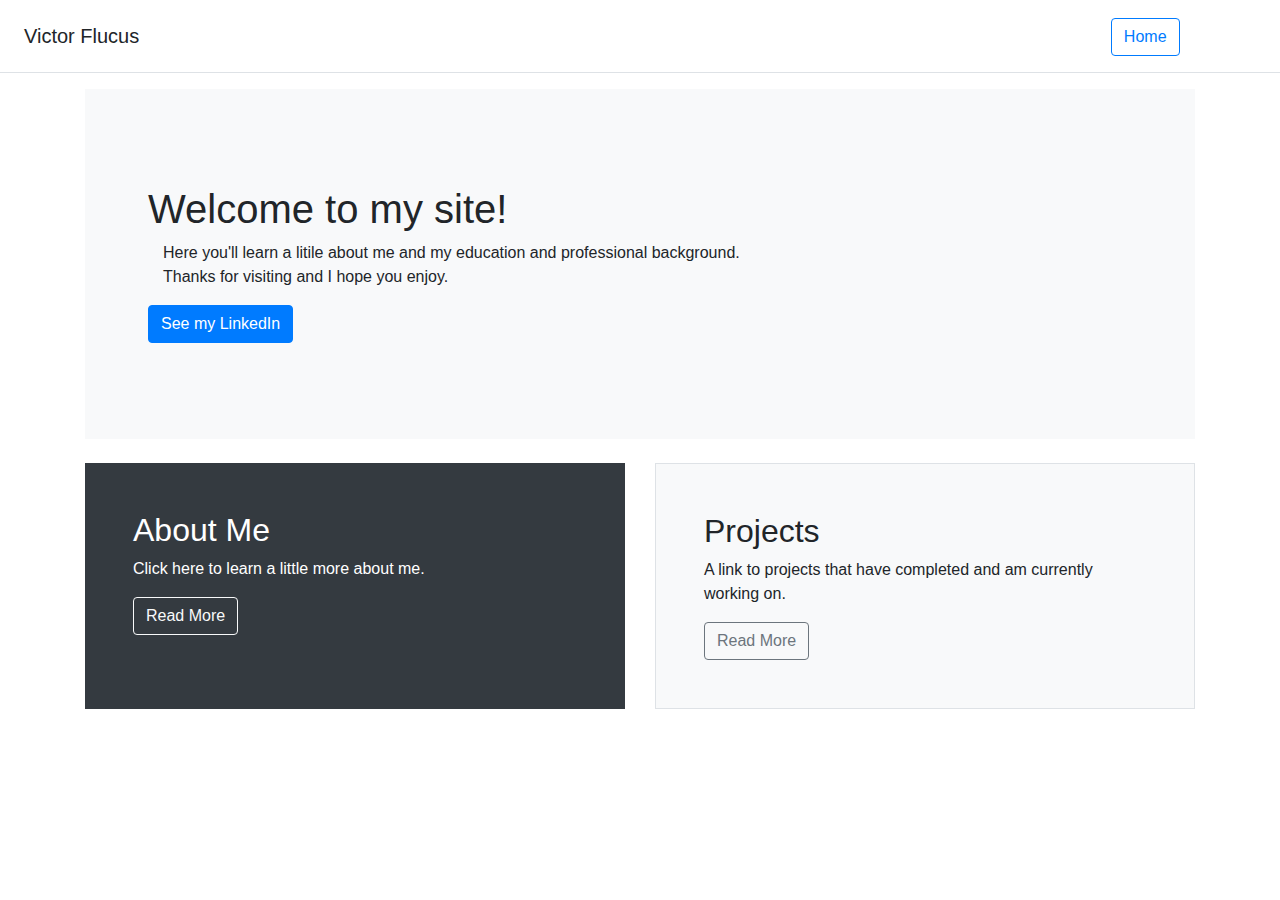
<file: index.html>
<!DOCTYPE html>
<html lang="en">
<head>
    <meta charset="UTF-8">
    <title>Victor Flucus</title>
    <link rel="stylesheet" href="https://stackpath.bootstrapcdn.com/bootstrap/4.3.1/css/bootstrap.min.css" integrity="sha384-ggOyR0iXCbMQv3Xipma34MD+dH/1fQ784/j6cY/iJTQUOhcWr7x9JvoRxT2MZw1T" crossorigin="anonymous">
    <meta name="viewport" content="width=device-width, initial-scale=1.0">
</head>

<body>
<div class="d-flex flex-column flex-md-row align-items-center p-3 px-md-4 mb-3 bg-white border-bottom box-shadow">
    <h5 class="my-0 mr-md-auto font-weight-normal">Victor Flucus</h5>
    <nav class="my-2 my-md-0 mr-md-3">
        <a class="btn btn-outline-primary" href="index.html"> Home</a>
        <button class="navbar-toggler" type="button" data-toggle="collapse" data-target="#navbarSupportedContent" aria-controls="navbarSupportedContent" aria-expanded="false" aria-label="Toggle navigation">
            <span class="navbar-toggler-icon"></span>
        </button>
    </nav>
 </div>

<main class="flex-shrink-0">
  <div class="container">
      <div class="p-5 mb-4 bg-light rounded-3">
      <div class="container-fluid py-5">
        <h1 class="display-5 fw-bold">Welcome to my site!</h1>
        <p class="col-md-8 fs-4">Here you'll learn a litile about me and my education and professional background. Thanks for visiting and I hope you enjoy.</p>
          <a class="btn btn-primary" href="https://www.linkedin.com/in/victorjflucus/" role="button">See my LinkedIn</a>
      </div>
    </div>

    <div class="row align-items-md-stretch">
      <div class="col-md-6">
        <div class="h-100 p-5 text-white bg-dark rounded-3">
          <h2>About Me</h2>
          <p>Click here to learn a little more about me.</p>
            <a class="btn btn-outline-light" href="about_me.html" role="button">Read More</a>
        </div>
      </div>

      <div class="col-md-6">
        <div class="h-100 p-5 bg-light border rounded-3">
          <h2>Projects</h2>
          <p>A link to projects that have completed and am currently working on.</p>
            <a class="btn btn-outline-secondary" href="projects.html" role="button">Read More</a>
        </div>
      </div>
    </div>
  </div>
</main>
</body>
</html>
</file>
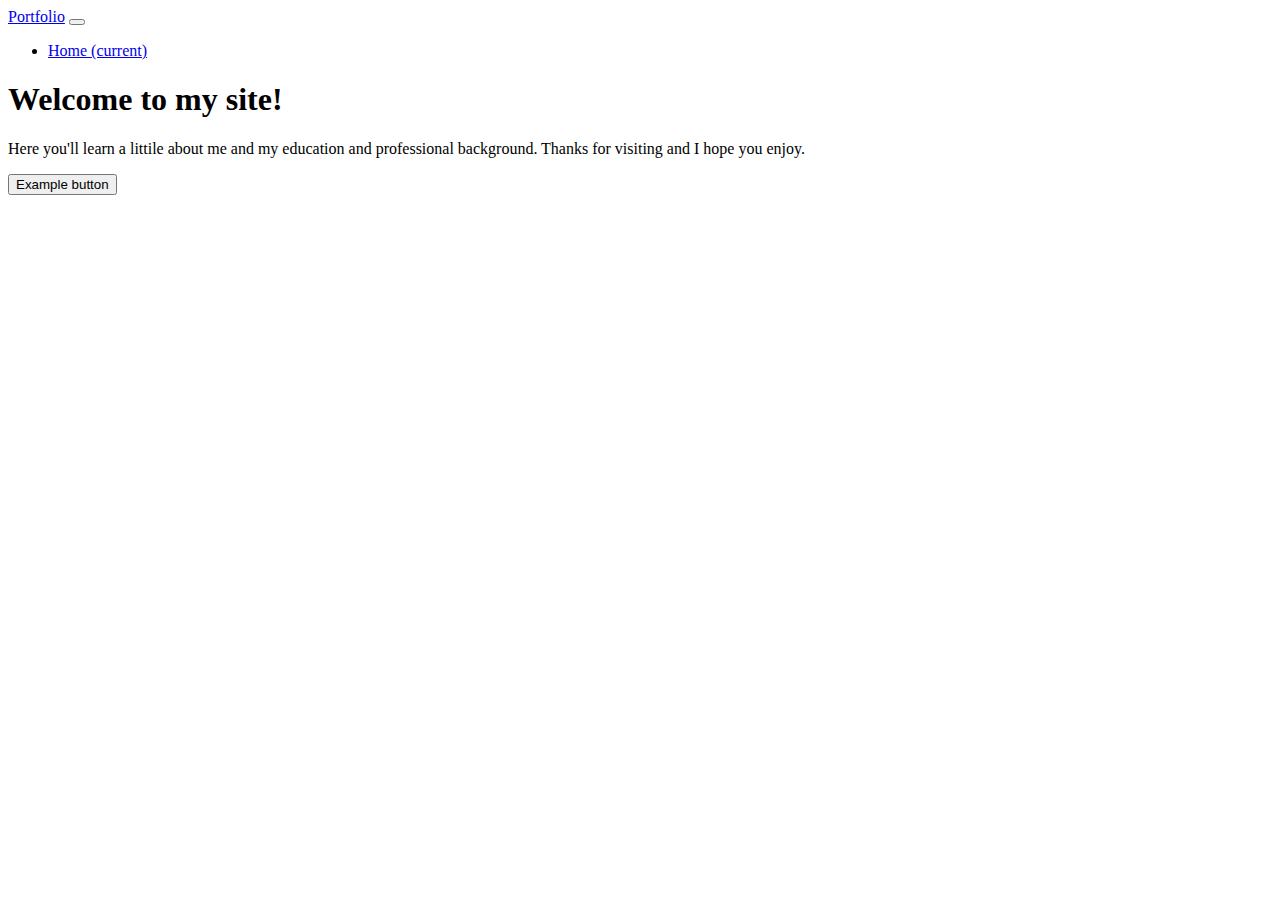
<file: root/index.html>
<!DOCTYPE html>
<html lang="en">
<head>
    <meta charset="UTF-8">
    <title>Victor Flucus</title>
    <link rel="stylesheet" href="https://cdn.jsdelivr.net/npm/bootstrap@5.1.3/dist/css/bootstrap.min.css" integrity="sha384-1BmE4kWBq78iYhFldvKuhfTAU6auU8tT94WrHftjDbrCEXSU1oBoqyl2QvZ6jIW3" crossorigin="anonymous">
    <meta name="viewport" content="width=device-wiidth, initial-scale=1.0">
</head>


<body>
<nav class="navbar navbar-expand-lg navbar-light bg-light">
  <a class="navbar-brand" href="#">Portfolio</a>
  <button class="navbar-toggler" type="button" data-toggle="collapse" data-target="#navbarSupportedContent" aria-controls="navbarSupportedContent" aria-expanded="false" aria-label="Toggle navigation">
    <span class="navbar-toggler-icon"></span>
  </button>

  <div class="collapse navbar-collapse" id="navbarSupportedContent">
    <ul class="navbar-nav mr-auto">
      <li class="nav-item active">
        <a class="nav-link" href="index.html">Home <span class="sr-only">(current)</span></a>
      </li>
    </ul>
  </div>
</nav>

    <div class="p-5 mb-4 bg-light rounded-3">
      <div class="container-fluid py-5">
        <h1 class="display-5 fw-bold">Welcome to my site!</h1>
        <p class="col-md-8 fs-4">Here you'll learn a littile about me and my education and professional background. Thanks for visiting and I hope you enjoy.</p>
        <button class="btn btn-primary btn-lg" type="button">Example button</button>
      </div>
    </div>

</body>
</html>
</file>
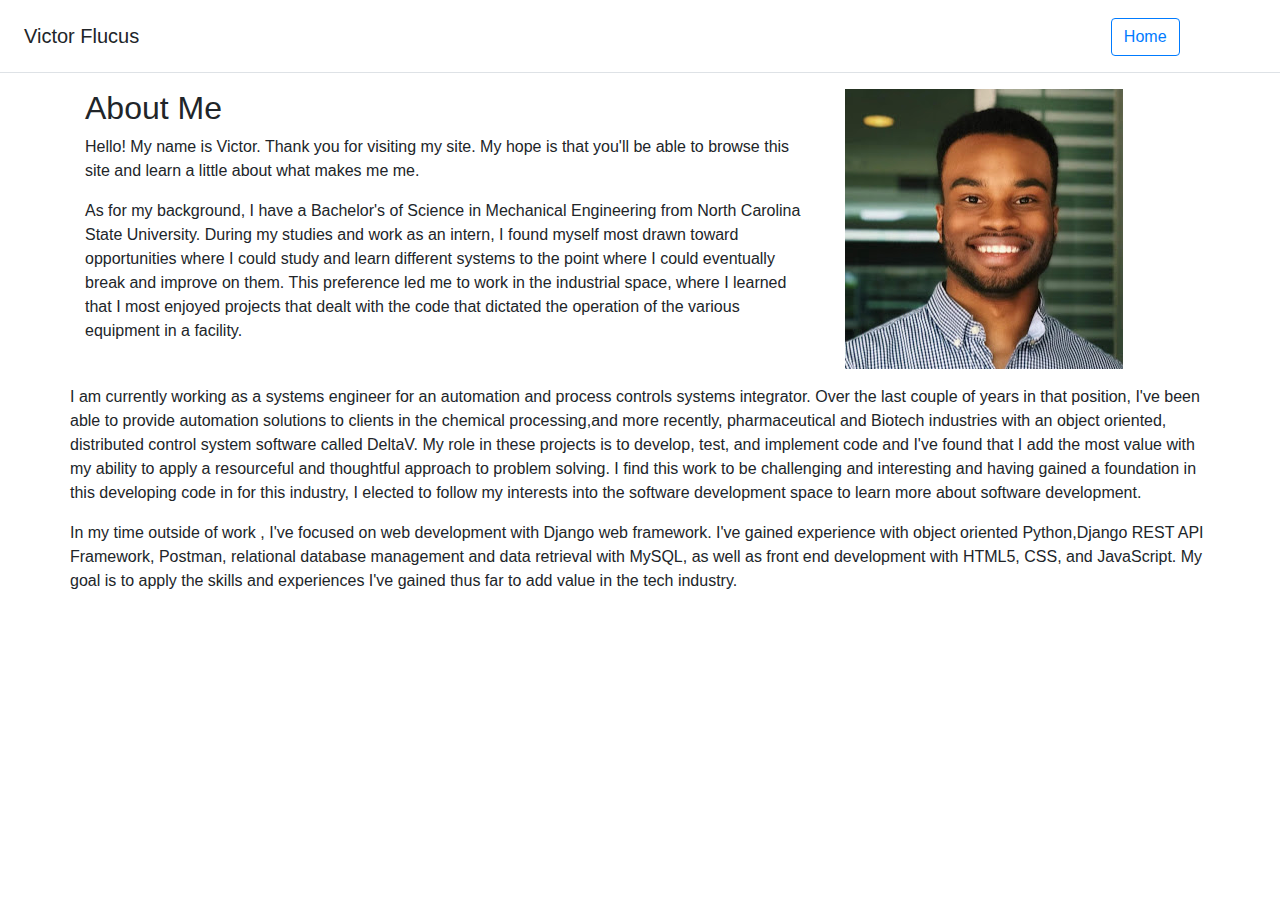
<file: about_me.html>
<!DOCTYPE html>
<html lang="en">
<head>
    <meta charset="UTF-8">
    <title>About Me</title>
    <link rel="stylesheet" href="https://stackpath.bootstrapcdn.com/bootstrap/4.3.1/css/bootstrap.min.css" integrity="sha384-ggOyR0iXCbMQv3Xipma34MD+dH/1fQ784/j6cY/iJTQUOhcWr7x9JvoRxT2MZw1T" crossorigin="anonymous">
    <meta name="viewport" content="width=device-width, initial-scale=1.0">
</head>

<body>
<div class="d-flex flex-column flex-md-row align-items-center p-3 px-md-4 mb-3 bg-white border-bottom box-shadow">
    <h5 class="my-0 mr-md-auto font-weight-normal">Victor Flucus</h5>
    <nav class="my-2 my-md-0 mr-md-3">
        <a class="btn btn-outline-primary" href="index.html"> Home</a>
        <button class="navbar-toggler" type="button" data-toggle="collapse" data-target="#navbarSupportedContent" aria-controls="navbarSupportedContent" aria-expanded="false" aria-label="Toggle navigation">
            <span class="navbar-toggler-icon"></span>
        </button>
    </nav>
 </div>

    <main>
        <div class="container">
            <div class="blog-post">
                <div class="row">
                    <div class="col-md-8 blog-main">
                        <h2 class="blog-post-title">About Me</h2>

                        <p> Hello! My name is Victor. Thank you for visiting my site. My hope is that you'll be able to browse this
                            site and learn a little about what makes me me.</p>

                        <p>As for my background, I have a Bachelor's of Science in Mechanical Engineering from North Carolina State
                            University. During my studies and work as an intern, I found myself most drawn toward opportunities where
                            I could study and learn different systems to the point where I could eventually break and improve on them.
                            This preference led me to work in the industrial space, where I learned that I most enjoyed projects
                            that dealt with the code that dictated the operation of the various equipment in a facility.
                    </div>
                    <div class="col-md-4">
                        <p><img src="media/Victor.jpg"></p>
                    </div>
                </div>
                    <div class="row">
                        <p>I am currently working as a systems engineer for an automation and process controls systems integrator.
                            Over the last couple of years in that position, I've been able to provide automation solutions to clients
                            in the chemical processing,and more recently, pharmaceutical and Biotech industries with an object oriented,
                            distributed control system software called DeltaV. My role in these projects is to develop, test, and implement
                            code and I've found that I add the most value with my ability to apply a resourceful and thoughtful approach to
                            problem solving. I find this work to be challenging and interesting and having gained a foundation in this developing
                            code in for this industry, I elected to follow my interests into the software development space to learn more about
                            software development.</p>
                        <p>In my time outside of work , I've focused on  web development with Django web framework. I've gained experience
                            with object oriented Python,Django REST API Framework, Postman,  relational database
                            management and data retrieval with MySQL, as well as front end development with HTML5, CSS, and JavaScript. My goal is
                            to apply the skills and experiences I've gained thus far to add value in the tech industry.

                        </p>
                    </div>
                </div>
            </div>
    </main>
</body>
</html>
</file>
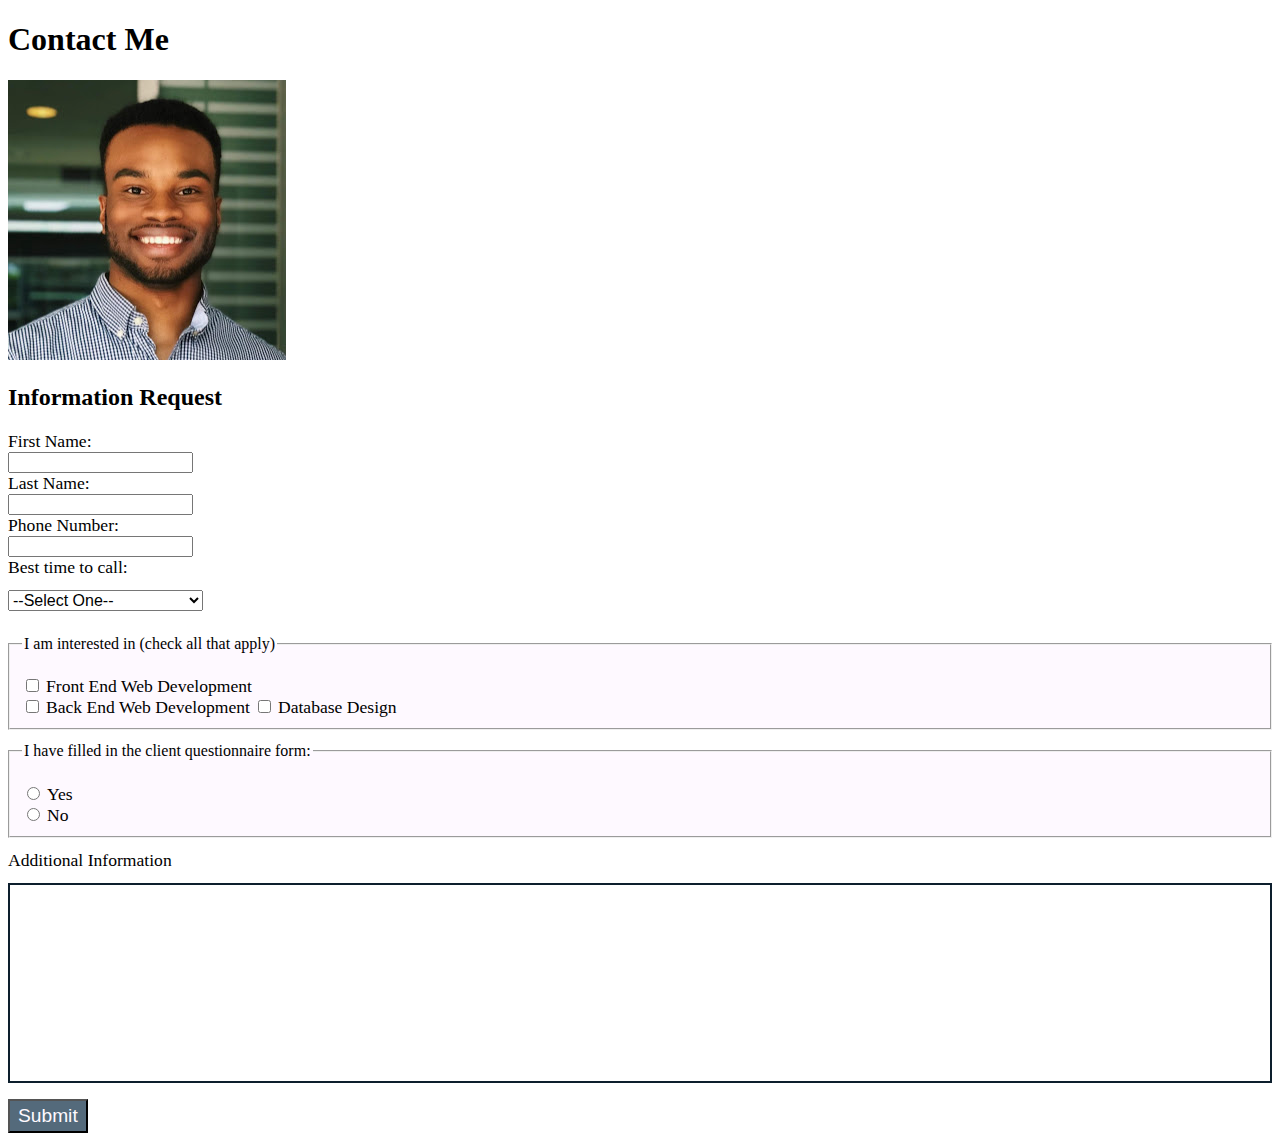
<file: contact.html>
<!DOCTYPE html>
<!--
    Name: Your Name
    Date Created: Today's date
    Most recent revision:
-->
<html lang="en">
    <head>
        <title>Contact Information</title>
      <link href="styles/contact-styles.css" rel="stylesheet" type="text/css" />
    </head>

    <body>
        <header>
            <h1>Contact Me</h1>
        </header>
      </hr>
    <a href=index.html><img src="media/bloop.jpg" alt="Home"></a>
      </hr>
      <!-- Collecting First Name, Last Name and Phone Number -->
    <h2>Information Request </h2>
    <form action="submit.html" method="post">
    <label for="firstName">First Name:</label> <br />
    <input type="text" id="firstName" name="firstName"> <br />
    <label for="lastName">Last Name:</label><br />
    <input type="text" id="lastName" name="lastName"><br />
    <label for="phone">Phone Number:</label><br />
    <input type="text" id="phone" name="phone"> <br />
<!-- drop down element for call windows -->
    <label for="contact">Best time to call:</label> <br />
      <select id="contact" name="contact">
      <option value="default" selected>--Select One--</option>
      <option value="morning">Morning(8AM to 12PM)</option>
      <option value="afternoon">Afternon (12PM to 5PM)</option>
      <option value="evening">Evening (5PM to 8PM)</option>
  </select> <br />
  <!-- Select boxes for interest -->
  <fieldset>
<legend>I am interested in (check all that apply)</legend><br />
 	<input type="checkbox" id="frontEnd" name="interest" value="frontEnd">
 	<label for="frontEnd">Front End Web Development</label><br />
 	<input type="checkbox" id="backEnd" name="interest" value="backEnd">
 	<label for="backEnd">Back End Web Development</label>
 	<input type="checkbox" id="database" name="interest" value="database">
 	<label for="database">Database Design</label><br />
</fieldset>

<!-- Radio Buttons for "Complete" Question-->
<fieldset>
	<legend>I have filled in the client questionnaire form:</legend><br />
	<input type="radio" id="choice1" name="questionnaire" value="yes">
	<label for="choice1">Yes</label><br />
	<input type="radio" id="choice2" name="questionnaire" value="no">
	<label for="choice2">No</label><br />
</fieldset>

<label for="info">Additional Information</label><br />
<textarea id="info" name="info"></textarea>
<input type="submit" name="submit" value="Submit">
</form>
        <nav>

        </nav>


        <footer>

        </footer>
    </body>
</html>
</file>
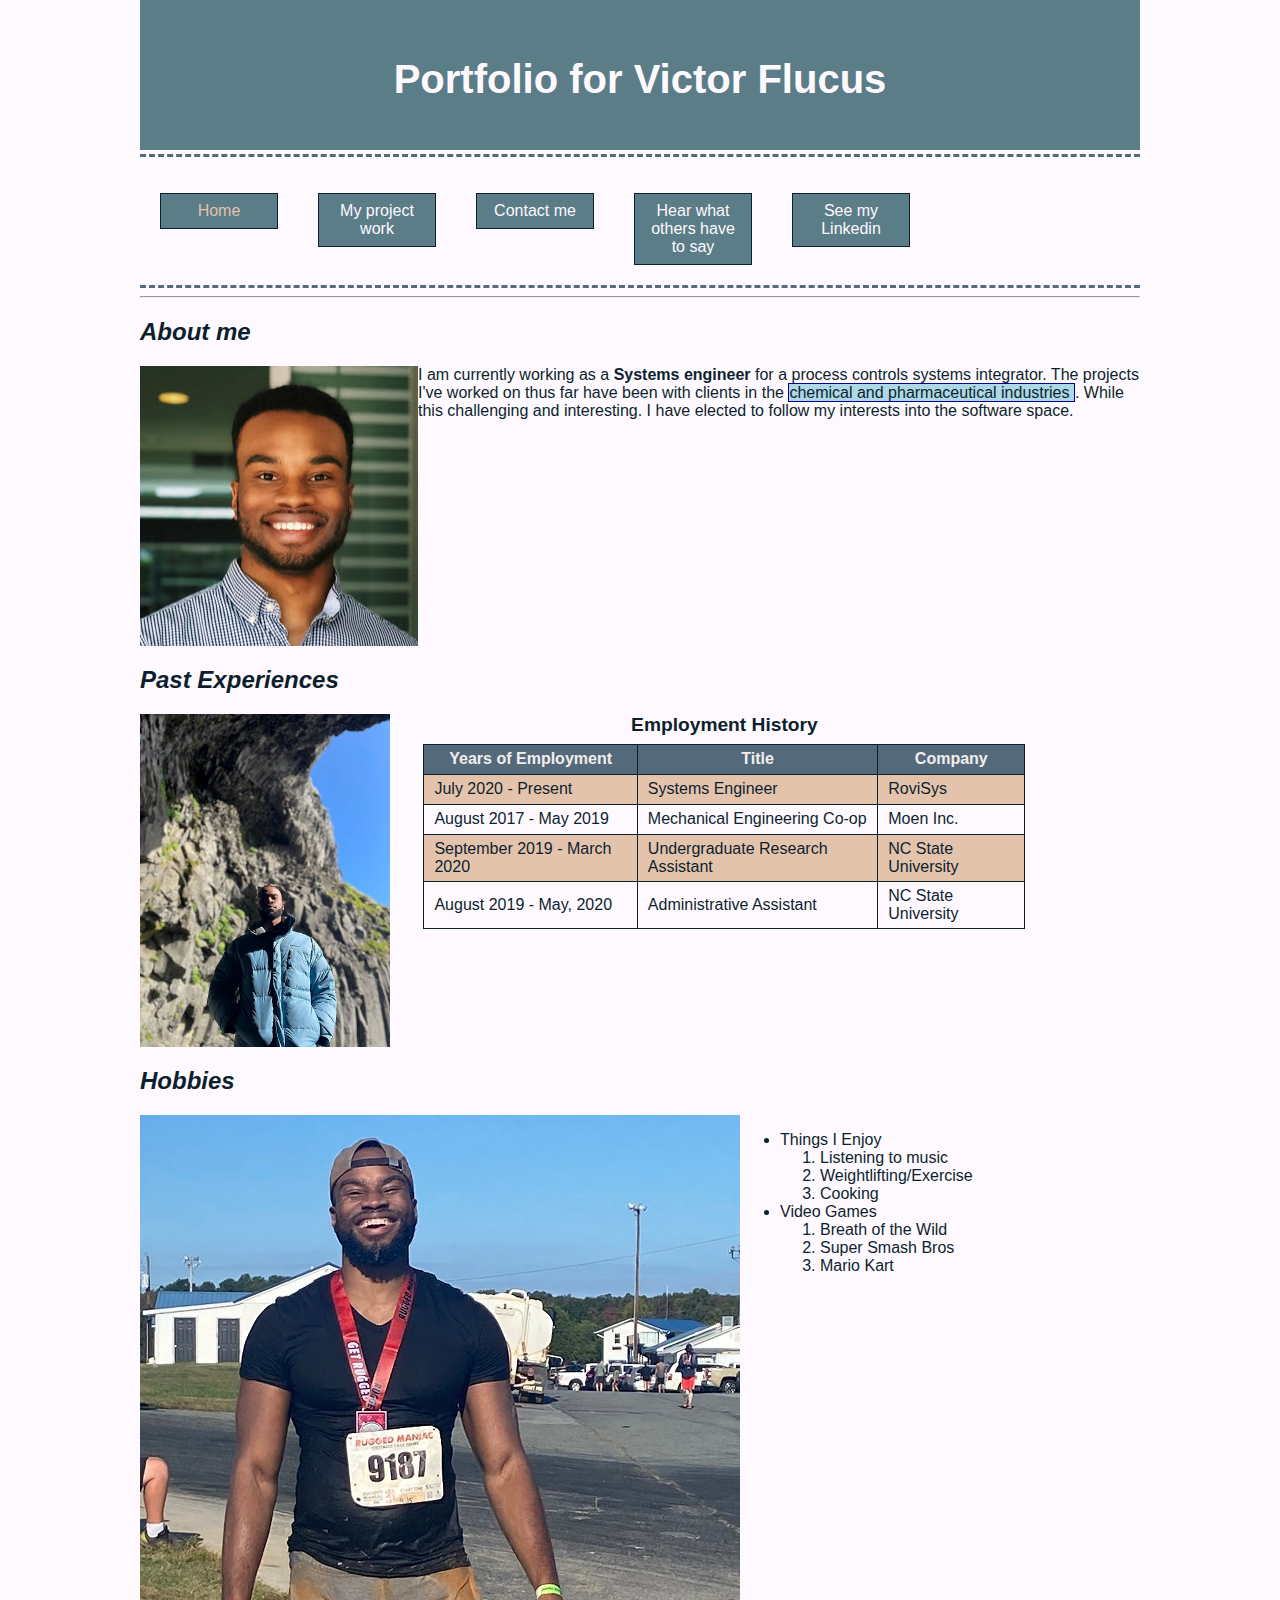
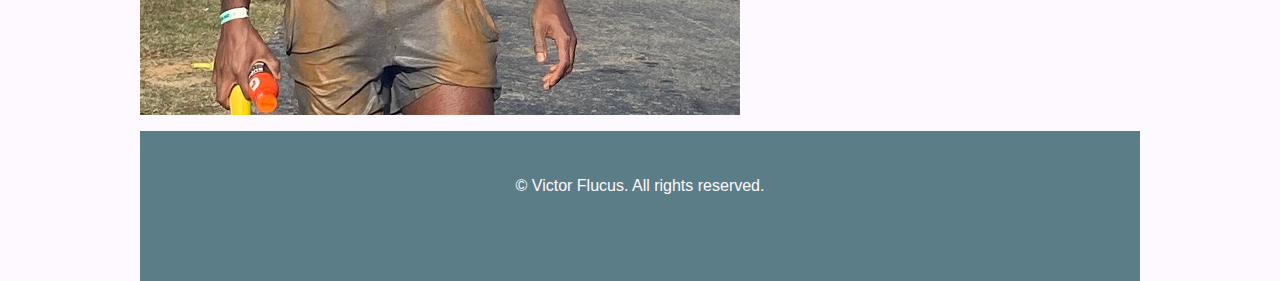
<file: old_index.html>
<!DOCTYPE html>
<!--
Name: Victor Flucus
Crrent Revision Date: 11/20/21
Most recent revision: original
-->
<html lang=:"en">
  <head>
      <title> Victor's Portfolio </title>
      <style>
        caption {
          font-weight: bold;
          font-size: 1.2em;
          margin-bottom: 8px
        }

        table, th, td {
          border: 1px solid #0d1f2d;
          border-collapse: collapse;
          padding: 5px 10px;
        }

        table {
          width: 90%;
          margin: auto;
        }

        tr {
        height: 30px;
        }

        th {
          background-color: #546a7b;
          color: #f2eded;
        }

        tbody   tr:nth-child(odd) {
          background-color: #e4c3ad;
        }

        article img {
          float:left;
        }

        .right-content {
          float:left;
        }

        article {
          margin-bottom: 16px
        }
      </style>
      <link href="styles/main.css" rel="stylesheet" type="text/css" />
  </head>

  <body>
    <main> <!--The main element contains all blocks on the page. -->
      <header><!-- The header element contains the title. -->
        <h1> Portfolio for Victor Flucus </h1>
      </header>

      <nav> <!-- Useful navigation links. -->
        <p><a href="">Home</a></p>
        <p><a href="projects.html">My project work</a></p>
        <p><a href="contact.html">Contact me</a><p>
        <p><a href="testemonials.html">Hear what others have to say</a></p>
        <p><a href="https://www.linkedin.com/in/victorjflucus/" target="_blank">See my Linkedin</a></p>
        <div class="clear-float"></div>
      </nav>

      <hr />

      <section> <!-- This section element contains the three articles that make
        up my webpage. -->
        <article class="border" id="about-me">
        <h2><em> About me </em></h2>
        <img src="media/bloop.jpg" alt="Portrait of Victor Flucus"/>
          <p> I am currently working as a <strong>Systems engineer</strong> for a process controls systems integrator.
            The projects I've worked on thus far have been with clients in the <span style="background-color: lightblue; border: thin solid darkblue;"> chemical and pharmaceutical industries </span>.
            While this challenging and interesting. I have elected to follow my interests into the software space.
          </p>
          <div class="clear-float"></div>
        </article>

        <article class="border" id="experience">
        <h2><em> Past Experiences </em></h2>
        <img src="media/Victor-in-Iceland.jpg" alt="Victor traveling!"  width="250" />
        <div class="right-content">
        <table>
          <caption>Employment History</caption>
          <thead>
            <tr>
              <th>Years of Employment</th>
              <th>Title</th>
              <th>Company</th>
            </tr>
          </thead>
          </tbody>
            <tr>
                <td>July 2020 - Present</td>
                <td>Systems Engineer</td>
                <td>RoviSys</td>
            </tr>
            <tr>
                <td>August 2017 - May 2019</td>
                <td>Mechanical Engineering Co-op </td>
                <td>Moen Inc.</td>
            </tr>
            <tr>
                <td>September 2019 - March 2020</td>
                <td>Undergraduate Research Assistant</td>
                <td>NC State University</td>
            </tr>
            <tr>
                <td>August 2019 - May, 2020</td>
                <td> Administrative Assistant</td>
                <td> NC State University</td>
            </tr>
            </tbody>
          </table>
          </div>
          <div class="clear-float"></div>
        </article>
        <article class="border" id="hobbies">
          <h2><em> Hobbies </em></h2>
          <img src="media/Victor-5K.jpg" alt="Sweaty Victor" />
          <div class="right-content">
          <ul>
            <li>Things I Enjoy</li>
          <ol>
              <li>Listening to music</li>
              <li>Weightlifting/Exercise</li>
              <li>Cooking</li>
          </ol>
          <li>Video Games</li>
            <ol>
                <li>Breath of the Wild</li>
                <li>Super Smash Bros</li>
                <li>Mario Kart</li>
            </ol>
          </ul>
          </div>
          <div class="clear-float"></div>
        </article>
      </section>

        <footer> <!-- Exists at the bottom of the page and wil contain copyright
          and other clerical information. -->
          <p> &copy; Victor Flucus. All rights reserved. </p>
        </footer>

      </main>
  </body>
</html>
</file>
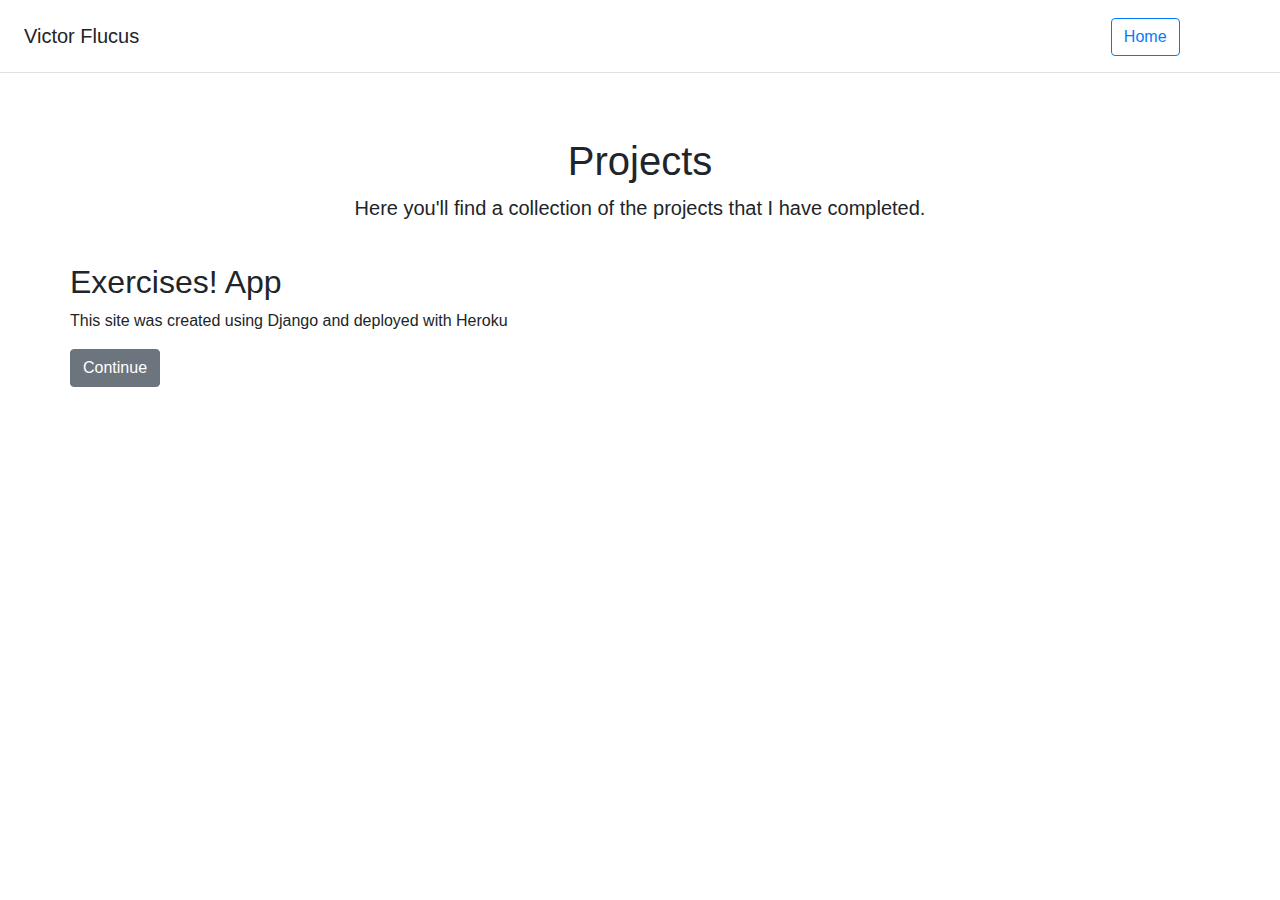
<file: projects.html>
<!DOCTYPE html>
<html lang="en">
<head>
    <meta charset="UTF-8">
    <title>Projects</title>
    <link rel="stylesheet" href="https://stackpath.bootstrapcdn.com/bootstrap/4.3.1/css/bootstrap.min.css" integrity="sha384-ggOyR0iXCbMQv3Xipma34MD+dH/1fQ784/j6cY/iJTQUOhcWr7x9JvoRxT2MZw1T" crossorigin="anonymous">
    <meta name="viewport" content="width=device-width, initial-scale=1.0">
</head>

<body>
<div class="d-flex flex-column flex-md-row align-items-center p-3 px-md-4 mb-3 bg-white border-bottom box-shadow">
    <h5 class="my-0 mr-md-auto font-weight-normal">Victor Flucus</h5>
    <nav class="my-2 my-md-0 mr-md-3">
        <a class="btn btn-outline-primary" href="index.html"> Home</a>
        <button class="navbar-toggler" type="button" data-toggle="collapse" data-target="#navbarSupportedContent" aria-controls="navbarSupportedContent" aria-expanded="false" aria-label="Toggle navigation">
            <span class="navbar-toggler-icon"></span>
        </button>
    </nav>
 </div>

<main>
    <div class="container">
         <div class="px-3 py-3 pt-md-5 pb-md-4 mx-auto text-center">
              <h1>Projects</h1>
              <p class="lead">Here you'll find a collection of the projects that I have completed.</p>
        </div>


        <div class="row">
          <h2>Exercises! App</h2>
        </div>
        <div class="row">
            <p>This site was created using Django and deployed with Heroku </p>
        </div>
        <div class="row">
            <a class="btn btn-secondary" href="https://vjf-small-projects.herokuapp.com/practice/"  role="button">Continue</a>
        </div>

    </div>

</main>

</body>
</html>
</file>
<file: styles/main.css>
/*
Creator: Victor Flucus
Current Revision Date: 11/20/21
*/
        body  {
          background-color: #fef9ff;
          font-family: arial, helvetica, sans-serif;
          color: #0d1f2d;
          max-width: 1000px;
          margin: 0 auto;
        }
        header, footer {
          background-color: #5b7d87;
          color: #fef9ff;
          height: 100px;
          text-align: center;
          padding: 30px 10px 20px 10px;
        }

        h1 {
          font-size: 2.5em;
        }

        nav {
          border-top: 3px dashed #546a7b;
          border-bottom: 3px dashed #546a7b;
          margin-top: 4px;
        }

        nav a {
          background-color: #5b7d87;
          color: #fef9ff;
          padding: 8px;
          border: thin solid #0d1f2d;
          text-decoration: none;
          text-align: center;
          display: block;
          margin: 20px;
          width: 100px;
          float:left;
        }

        nav a:visited {
          color: #e4c3ad;
        }
        
        nav a:hover {
          background-color: #fef9ff;
          color: #5b7d87;
        }

        nav a:active {
          font-weight: bold;
        }


        .clear-float {
          clear:both;
        }
</file>
<file: styles/contact-styles.css>
/*
Form Styling
Creator: Victor Flucus
Current Revision Date: 11/20/21
*/

label, fieltdset {
  font-size: 1.1em
}

input[type=reset] {
  border: 2px solid #0d1f2d;
  width: 50%
  padding: 8px, 8px;
  marin: 12px 0;
  box-sizzling: border-box;
  font-size: 1.1em;
}

fieldset {
  background-color: #fef9ff;
  width: 100%;
  padding: 12px, 20px;
  margin: 12px 0px;
  box-sizing: border-box;
}

select, textarea {
  margin: 12px 0;
  font-size: 1em;
}

input[type=submit] {
  font-size: 1.2em;
  background-color: #546a7b;
  color: #fef9ff;
  padding: 4px 8px;
}

input[type=submit]: hover {
  background-color: #f2eded;
  color: #546a7b;
}

textarea {
  width: 100%;
  height: 200px;
  padding: 12px 0;
  margin: 12px 0;
  box-sizing: border-box;
  border: 2px solid #0d1f2d;
  border-radius: 3px
  background-color: #fff;
  resize:  none;
}
</file>
